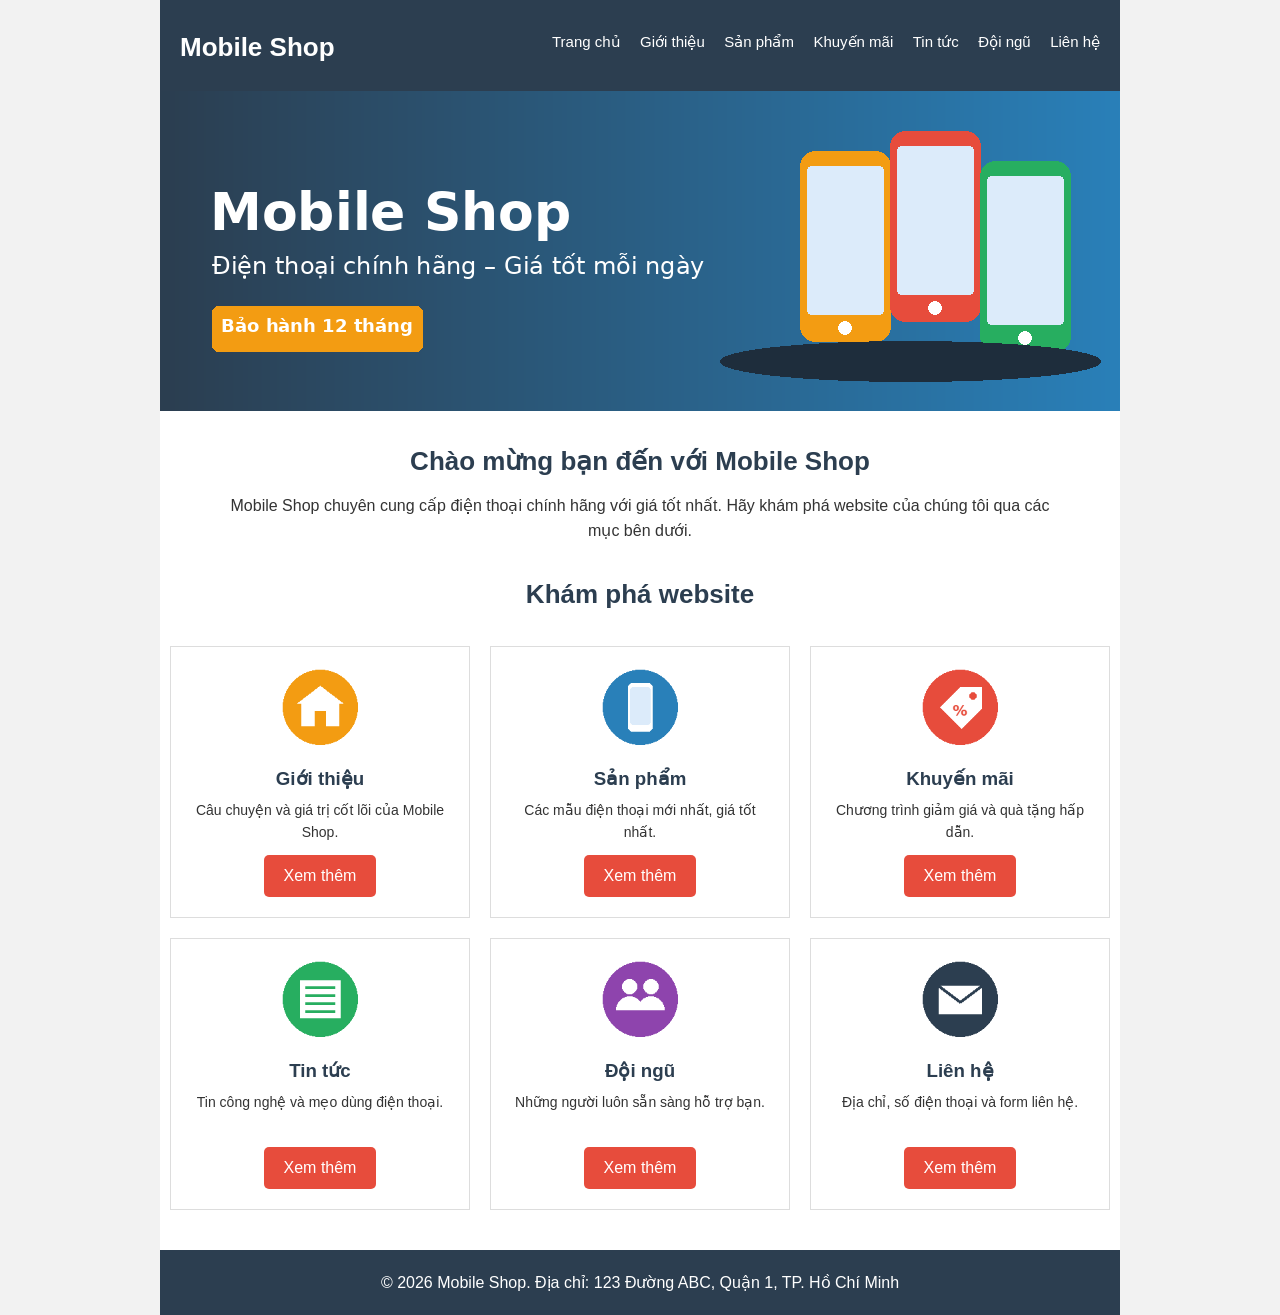
<file: index.html>
<!DOCTYPE html>
<html lang="vi">

<head>
    <meta charset="UTF-8">
    <title>Mobile Shop - Trang chủ</title>
    <link rel="stylesheet" href="css/common.css">
    <link rel="stylesheet" href="css/home.css">
</head>

<body>
    <div class="container">
        <!-- ===== HEADER (giống nhau ở mọi trang) ===== -->
        <div class="header">
            <h1 class="logo"><a href="index.html">Mobile Shop</a></h1>
            <ul class="menu">
                <li><a href="index.html">Trang chủ</a></li>
                <li><a href="gioi-thieu.html">Giới thiệu</a></li>
                <li><a href="san-pham.html">Sản phẩm</a></li>
                <li><a href="khuyen-mai.html">Khuyến mãi</a></li>
                <li><a href="tin-tuc.html">Tin tức</a></li>
                <li><a href="doi-ngu.html">Đội ngũ</a></li>
                <li><a href="lien-he.html">Liên hệ</a></li>
            </ul>
            <div class="clear"></div>
        </div>
        <!-- NỘI DUNG RIÊNG CỦA TỪNG TRANG ĐẶT Ở ĐÂY -->
        <!-- ===== BANNER ===== -->
        <div class="banner">
            <img src="images/banner.png" alt="Mobile Shop banner">
        </div>
        <!-- ===== LỜI CHÀO ===== -->
        <div class="intro">
            <h2>Chào mừng bạn đến với Mobile Shop</h2>
            <p>Mobile Shop chuyên cung cấp điện thoại chính hãng với giá tốt nhất.
                Hãy khám phá website của chúng tôi qua các mục bên dưới.</p>
        </div>
        <!-- ===== CÁC MỤC CỦA WEBSITE ===== -->
        <div class="section">
            <h2 class="section-title">Khám phá website</h2>
            <div class="card">
                <img src="images/icon-gioi-thieu.png" alt="Giới thiệu">
                <h3>Giới thiệu</h3>
                <p>Câu chuyện và giá trị cốt lõi của Mobile Shop.</p>
                <a href="gioi-thieu.html" class="btn">Xem thêm</a>
            </div>

            <div class="card">
                <img src="images/icon-san-pham.png" alt="Sản phẩm">
                <h3>Sản phẩm</h3>
                <p>Các mẫu điện thoại mới nhất, giá tốt nhất.</p>
                <a href="san-pham.html" class="btn">Xem thêm</a>
            </div>

            <div class="card">
                <img src="images/icon-khuyen-mai.png" alt="Khuyến mãi">
                <h3>Khuyến mãi</h3>
                <p>Chương trình giảm giá và quà tặng hấp dẫn.</p>
                <a href="khuyen-mai.html" class="btn">Xem thêm</a>
            </div>

            <div class="card">
                <img src="images/icon-tin-tuc.png" alt="Tin tức">
                <h3>Tin tức</h3>
                <p>Tin công nghệ và mẹo dùng điện thoại.</p>
                <a href="tin-tuc.html" class="btn">Xem thêm</a>
            </div>
            <div class="card">
                <img src="images/icon-doi-ngu.png" alt="Đội ngũ">
                <h3>Đội ngũ</h3>
                <p>Những người luôn sẵn sàng hỗ trợ bạn.</p>
                <a href="doi-ngu.html" class="btn">Xem thêm</a>
            </div>

            <div class="card">
                <img src="images/icon-lien-he.png" alt="Liên hệ">
                <h3>Liên hệ</h3>
                <p>Địa chỉ, số điện thoại và form liên hệ.</p>
                <a href="lien-he.html" class="btn">Xem thêm</a>
            </div>
            <div class="clear"></div>
        </div>
        <!-- ===== FOOTER (giống nhau ở mọi trang) ===== -->
        <div class="footer">
            <p>&copy; 2026 Mobile Shop. Địa chỉ: 123 Đường ABC, Quận 1, TP. Hồ Chí Minh</p>
        </div>

    </div>
</body>

</html>
</file>
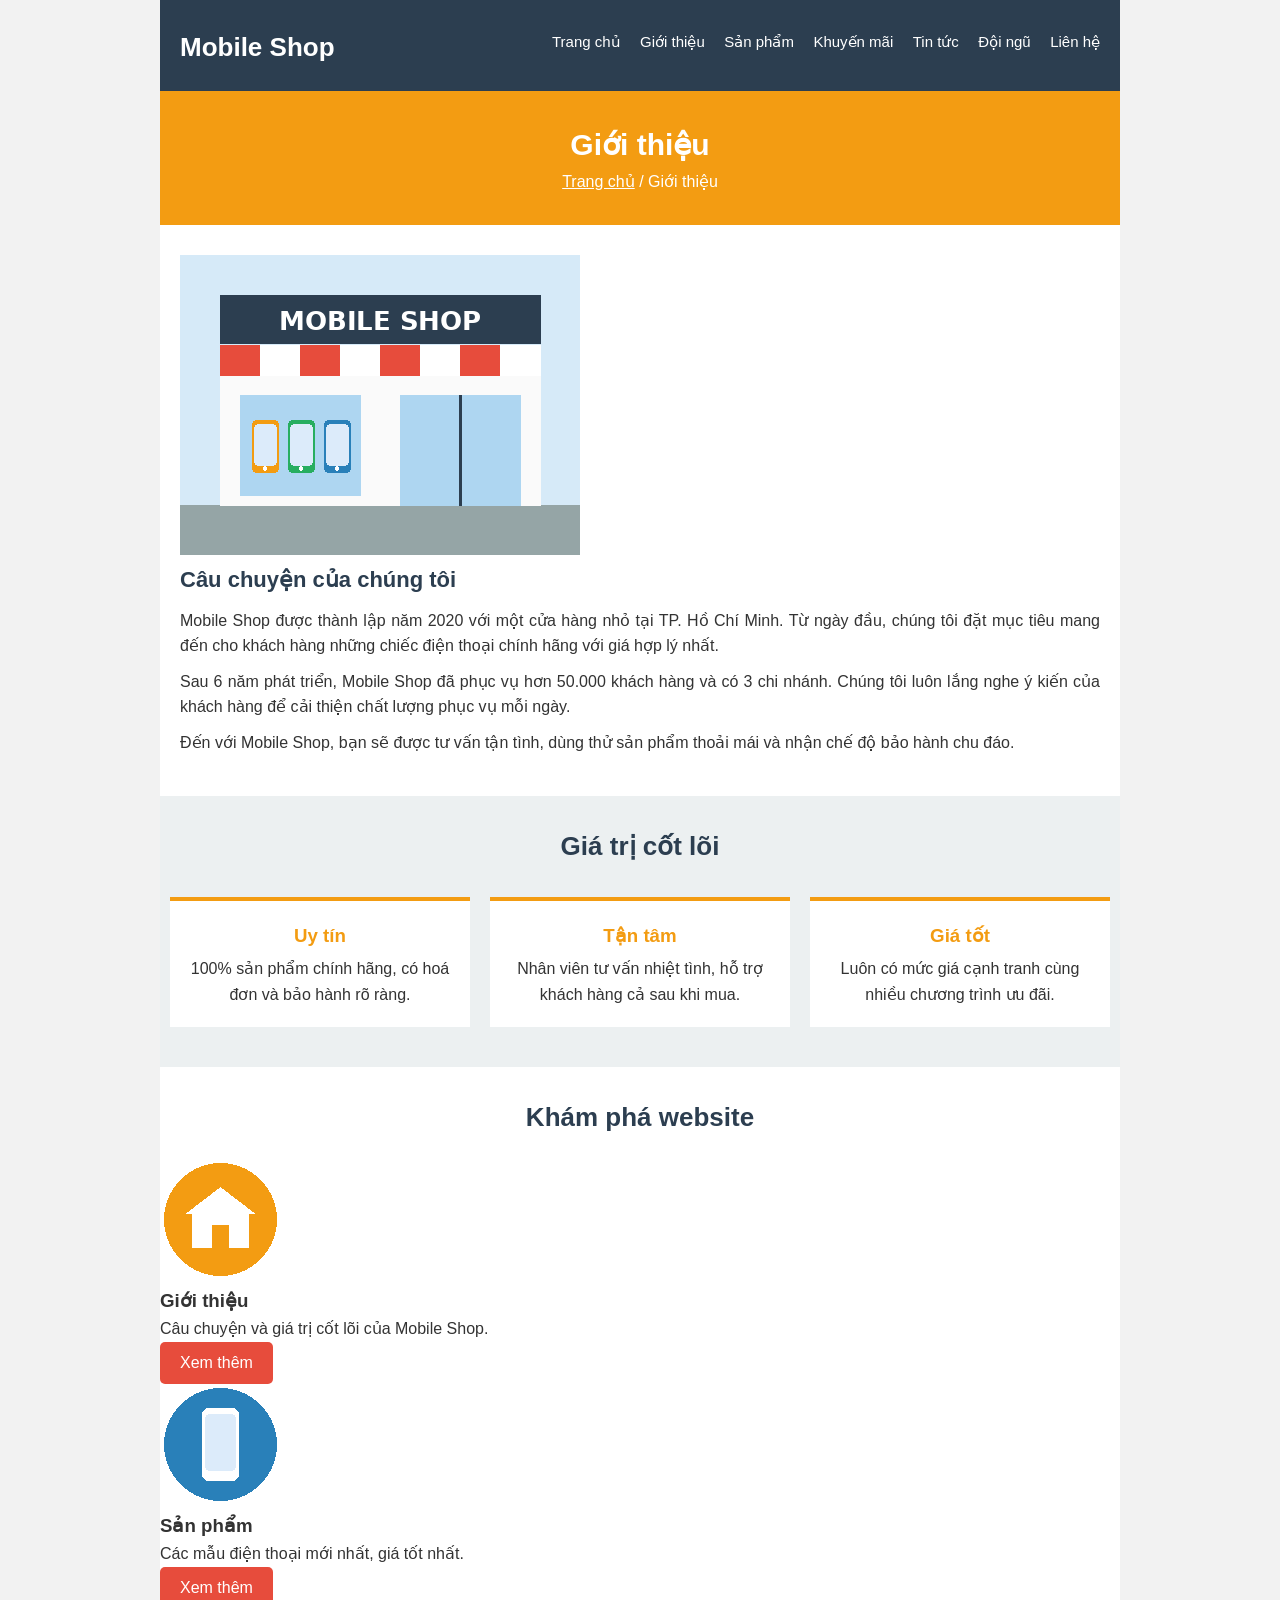
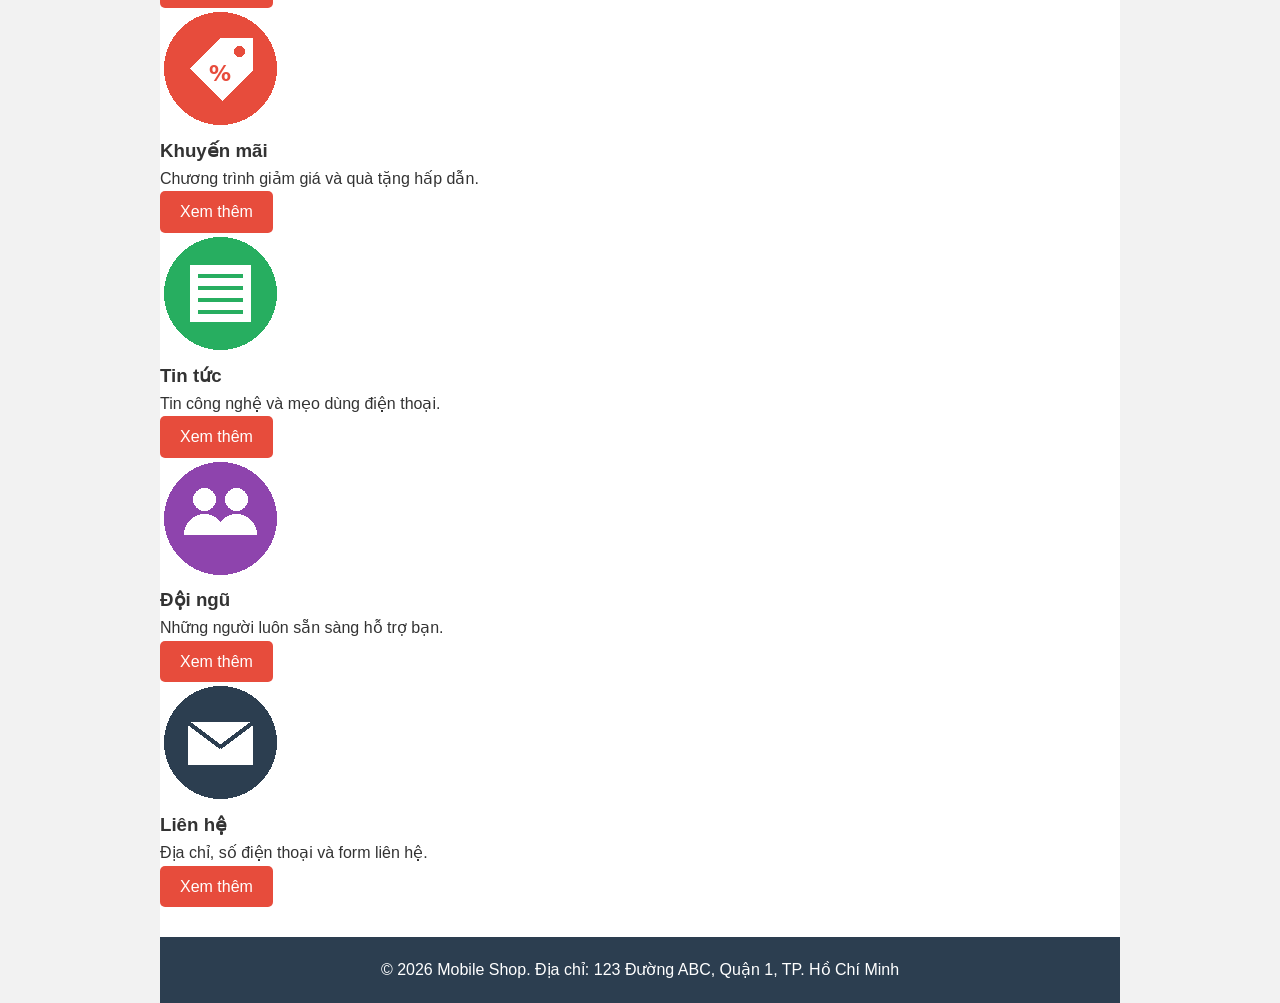
<file: gioi-thieu.html>
<!DOCTYPE html>
<html lang="vi">

<head>
    <meta charset="UTF-8">
    <title>Mobile Shop - - Giới thiệu</title>
    <link rel="stylesheet" href="css/common.css">
    <link rel="stylesheet" href="css/gioi-thieu.css">
</head>

<body>
    <div class="container">
        <!-- ===== HEADER (giống nhau ở mọi trang) ===== -->
        <div class="header">
            <h1 class="logo"><a href="index.html">Mobile Shop</a></h1>
            <ul class="menu">
                <li><a href="index.html">Trang chủ</a></li>
                <li><a href="gioi-thieu.html">Giới thiệu</a></li>
                <li><a href="san-pham.html">Sản phẩm</a></li>
                <li><a href="khuyen-mai.html">Khuyến mãi</a></li>
                <li><a href="tin-tuc.html">Tin tức</a></li>
                <li><a href="doi-ngu.html">Đội ngũ</a></li>
                <li><a href="lien-he.html">Liên hệ</a></li>
            </ul>
            <div class="clear"></div>
        </div>
        <!-- NỘI DUNG RIÊNG CỦA TỪNG TRANG ĐẶT Ở ĐÂY -->
        <!-- ===== TIÊU ĐỀ TRANG ===== -->
        <div class="page-title">
            <h2>Giới thiệu</h2>
            <p><a href="index.html">Trang chủ</a> / Giới thiệu</p>
        </div>
        <!-- ===== CÂU CHUYỆN ===== -->
        <div class="section">
            <div class="about">

                <img src="images/cua-hang.png" alt="Cửa hàng Mobile Shop" class="about-
img">

                <h3>Câu chuyện của chúng tôi</h3>
                <p>Mobile Shop được thành lập năm 2020 với một cửa hàng nhỏ tại TP. Hồ

                    Chí Minh.

                    Từ ngày đầu, chúng tôi đặt mục tiêu mang đến cho khách hàng những

                    chiếc điện thoại

                    chính hãng với giá hợp lý nhất.</p>
                <p>Sau 6 năm phát triển, Mobile Shop đã phục vụ hơn 50.000 khách hàng và

                    có 3 chi nhánh.

                    Chúng tôi luôn lắng nghe ý kiến của khách hàng để cải thiện chất lượng

                    phục vụ mỗi ngày.</p>

                <p>Đến với Mobile Shop, bạn sẽ được tư vấn tận tình, dùng thử sản phẩm

                    thoải mái

                    và nhận chế độ bảo hành chu đáo.</p>
                <div class="clear"></div>
            </div>
        </div>
        <!-- ===== GIÁ TRỊ CỐT LÕI ===== -->
        <div class="section values">
            <h2 class="section-title">Giá trị cốt lõi</h2>
            <div class="value-box">
                <h3>Uy tín</h3>
                <p>100% sản phẩm chính hãng, có hoá đơn và bảo hành rõ ràng.</p>
            </div>
            <div class="value-box">
                <h3>Tận tâm</h3>
                <p>Nhân viên tư vấn nhiệt tình, hỗ trợ khách hàng cả sau khi mua.</p>
            </div>

            <div class="value-box">
                <h3>Giá tốt</h3>
                <p>Luôn có mức giá cạnh tranh cùng nhiều chương trình ưu đãi.</p>
            </div>

            <div class="clear"></div>
        </div>
        <!-- ===== CÁC MỤC CỦA WEBSITE ===== -->
        <div class="section">
            <h2 class="section-title">Khám phá website</h2>
            <div class="card">
                <img src="images/icon-gioi-thieu.png" alt="Giới thiệu">
                <h3>Giới thiệu</h3>
                <p>Câu chuyện và giá trị cốt lõi của Mobile Shop.</p>
                <a href="gioi-thieu.html" class="btn">Xem thêm</a>
            </div>

            <div class="card">
                <img src="images/icon-san-pham.png" alt="Sản phẩm">
                <h3>Sản phẩm</h3>
                <p>Các mẫu điện thoại mới nhất, giá tốt nhất.</p>
                <a href="san-pham.html" class="btn">Xem thêm</a>
            </div>

            <div class="card">
                <img src="images/icon-khuyen-mai.png" alt="Khuyến mãi">
                <h3>Khuyến mãi</h3>
                <p>Chương trình giảm giá và quà tặng hấp dẫn.</p>
                <a href="khuyen-mai.html" class="btn">Xem thêm</a>
            </div>

            <div class="card">
                <img src="images/icon-tin-tuc.png" alt="Tin tức">
                <h3>Tin tức</h3>
                <p>Tin công nghệ và mẹo dùng điện thoại.</p>
                <a href="tin-tuc.html" class="btn">Xem thêm</a>
            </div>
            <div class="card">
                <img src="images/icon-doi-ngu.png" alt="Đội ngũ">
                <h3>Đội ngũ</h3>
                <p>Những người luôn sẵn sàng hỗ trợ bạn.</p>
                <a href="doi-ngu.html" class="btn">Xem thêm</a>
            </div>

            <div class="card">
                <img src="images/icon-lien-he.png" alt="Liên hệ">
                <h3>Liên hệ</h3>
                <p>Địa chỉ, số điện thoại và form liên hệ.</p>
                <a href="lien-he.html" class="btn">Xem thêm</a>
            </div>
            <div class="clear"></div>
        </div>
        <!-- ===== FOOTER (giống nhau ở mọi trang) ===== -->
        <div class="footer">
            <p>&copy; 2026 Mobile Shop. Địa chỉ: 123 Đường ABC, Quận 1, TP. Hồ Chí Minh</p>
        </div>

    </div>
</body>

</html>
</file>
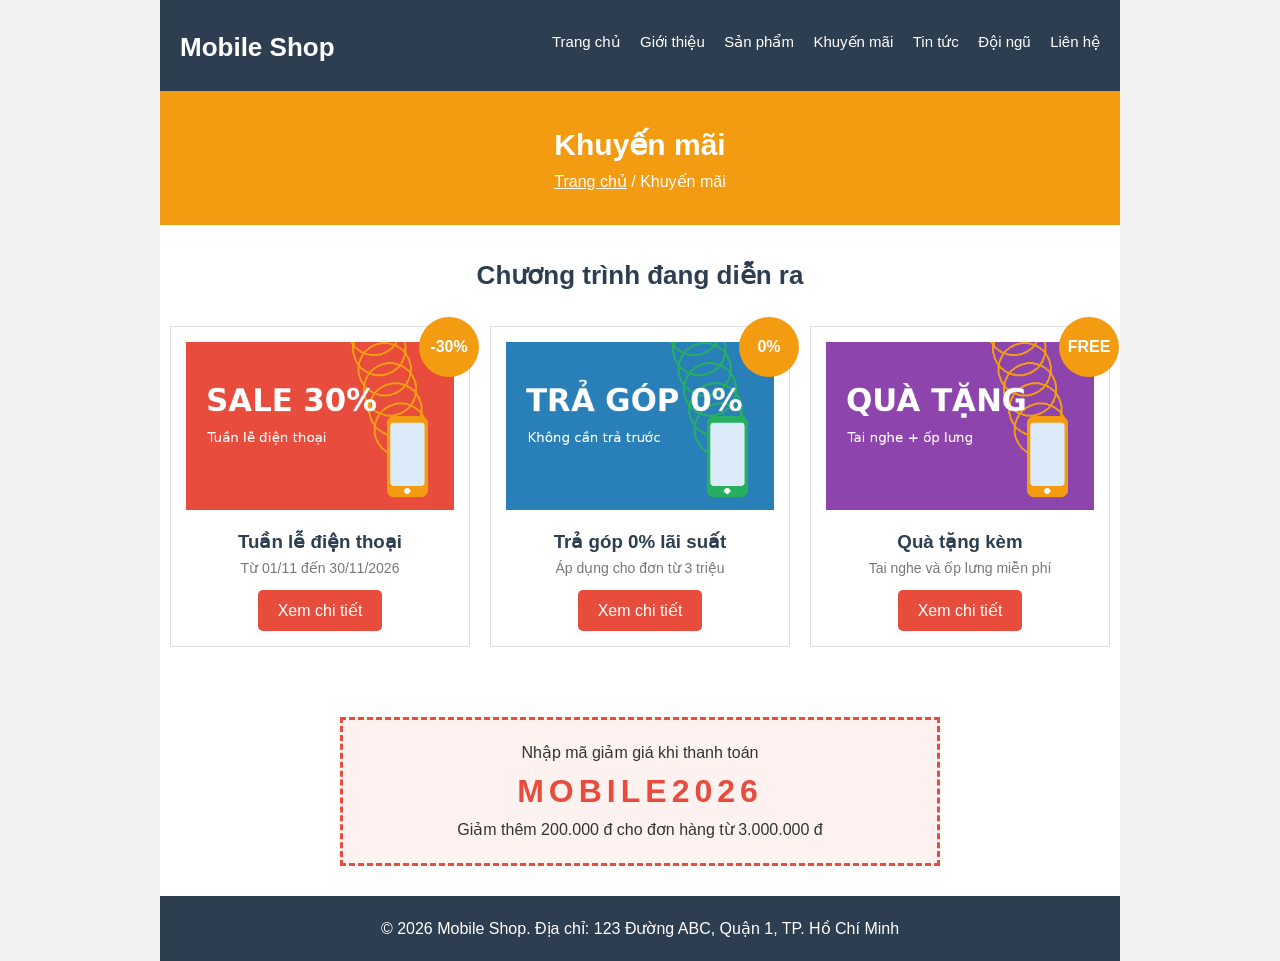
<file: khuyen-mai.html>
<!DOCTYPE html>
<html lang="vi">

<head>
    <meta charset="UTF-8">
    <title>Mobile Shop - Khuyến mãi</title>
    <link rel="stylesheet" href="css/common.css">
    <link rel="stylesheet" href="css/khuyen-mai.css">
</head>

<body>
    <div class="container">
        <!-- ===== HEADER (giống nhau ở mọi trang) ===== -->
        <div class="header">
            <h1 class="logo"><a href="index.html">Mobile Shop</a></h1>
            <ul class="menu">
                <li><a href="index.html">Trang chủ</a></li>
                <li><a href="gioi-thieu.html">Giới thiệu</a></li>
                <li><a href="san-pham.html">Sản phẩm</a></li>
                <li><a href="khuyen-mai.html">Khuyến mãi</a></li>
                <li><a href="tin-tuc.html">Tin tức</a></li>
                <li><a href="doi-ngu.html">Đội ngũ</a></li>
                <li><a href="lien-he.html">Liên hệ</a></li>
            </ul>
            <div class="clear"></div>
        </div>
        <!-- NỘI DUNG RIÊNG CỦA TỪNG TRANG ĐẶT Ở ĐÂY -->
        <!-- ===== TIÊU ĐỀ TRANG ===== -->
        <div class="page-title">
            <h2>Khuyến mãi</h2>
            <p><a href="index.html">Trang chủ</a> / Khuyến mãi</p>
        </div>
        <!-- ===== CHƯƠNG TRÌNH KHUYẾN MÃI ===== -->
        <div class="section">
            <h2 class="section-title">Chương trình đang diễn ra</h2>
            <div class="promo">
                <span class="promo-tag">-30%</span>
                <img src="images/km1.png" alt="Tuần lễ điện thoại">
                <h3>Tuần lễ điện thoại</h3>
                <p>Từ 01/11 đến 30/11/2026</p>
                <a href="#" class="btn">Xem chi tiết</a>
            </div>

            <div class="promo">
                <span class="promo-tag">0%</span>
                <img src="images/km2.png" alt="Trả góp 0% lãi suất">
                <h3>Trả góp 0% lãi suất</h3>
                <p>Áp dụng cho đơn từ 3 triệu</p>
                <a href="#" class="btn">Xem chi tiết</a>
            </div>
            <div class="promo">
                <span class="promo-tag">FREE</span>
                <img src="images/km3.png" alt="Quà tặng kèm">
                <h3>Quà tặng kèm</h3>
                <p>Tai nghe và ốp lưng miễn phí</p>
                <a href="#" class="btn">Xem chi tiết</a>
            </div>

            <div class="clear"></div>
        </div>
        <!-- ===== MÃ GIẢM GIÁ ===== -->
        <div class="section">
            <div class="coupon">
                <p>Nhập mã giảm giá khi thanh toán</p>
                <p class="code">MOBILE2026</p>
                <p>Giảm thêm 200.000 đ cho đơn hàng từ 3.000.000 đ</p>
            </div>
        </div>
        <!-- ===== FOOTER (giống nhau ở mọi trang) ===== -->
        <div class="footer">
            <p>&copy; 2026 Mobile Shop. Địa chỉ: 123 Đường ABC, Quận 1, TP. Hồ Chí Minh</p>
        </div>

    </div>
</body>

</html>
</file>
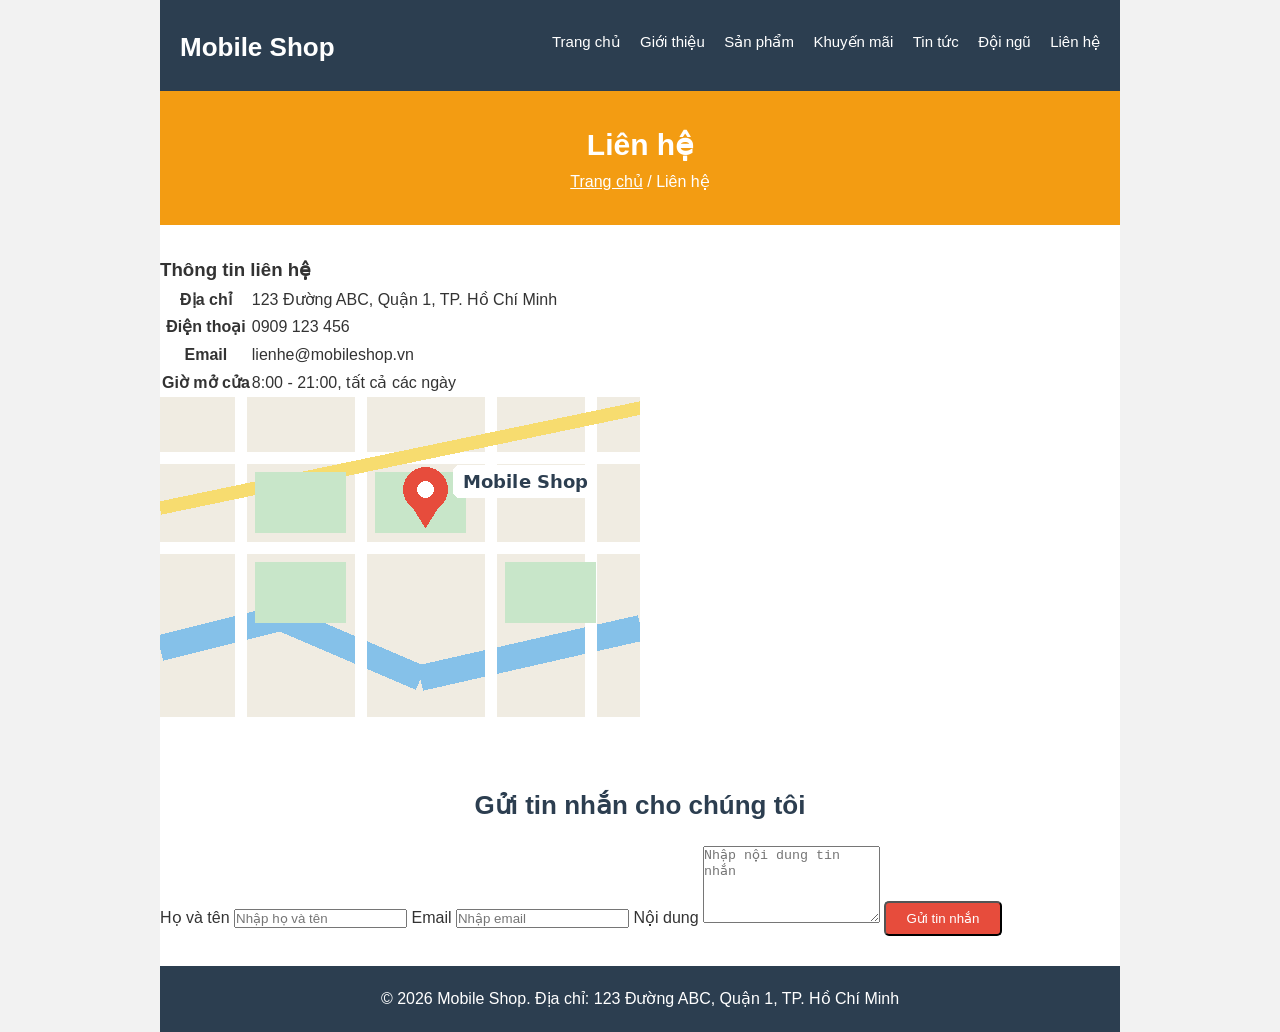
<file: lien-he.html>
<!DOCTYPE html>
<html lang="vi">

<head>
    <meta charset="UTF-8">
    <title>Mobile Shop - Trang chủ</title>
    <link rel="stylesheet" href="css/common.css">
    <link rel="stylesheet" href="css/home.css">
</head>

<body>
    <div class="container">
        <!-- ===== HEADER (giống nhau ở mọi trang) ===== -->
        <div class="header">
            <h1 class="logo"><a href="index.html">Mobile Shop</a></h1>
            <ul class="menu">
                <li><a href="index.html">Trang chủ</a></li>
                <li><a href="gioi-thieu.html">Giới thiệu</a></li>
                <li><a href="san-pham.html">Sản phẩm</a></li>
                <li><a href="khuyen-mai.html">Khuyến mãi</a></li>
                <li><a href="tin-tuc.html">Tin tức</a></li>
                <li><a href="doi-ngu.html">Đội ngũ</a></li>
                <li><a href="lien-he.html">Liên hệ</a></li>
            </ul>
            <div class="clear"></div>
        </div>
        <!-- NỘI DUNG RIÊNG CỦA TỪNG TRANG ĐẶT Ở ĐÂY -->
        <!-- ===== TIÊU ĐỀ TRANG ===== -->
        <div class="page-title">
            <h2>Liên hệ</h2>
            <p><a href="index.html">Trang chủ</a> / Liên hệ</p>
        </div>
        <!-- ===== THÔNG TIN VÀ BẢN ĐỒ ===== -->
        <div class="section">
            <div class="contact-info">
                <h3>Thông tin liên hệ</h3>
                <table>
                    <tr>
                        <th>Địa chỉ</th>
                        <td>123 Đường ABC, Quận 1, TP. Hồ Chí Minh</td>
                    </tr>
                    <tr>
                        <th>Điện thoại</th>
                        <td>0909 123 456</td>
                    </tr>
                    <tr>
                        <th>Email</th>
                        <td>lienhe@mobileshop.vn</td>
                    </tr>
                    <tr>
                        <th>Giờ mở cửa</th>
                        <td>8:00 - 21:00, tất cả các ngày</td>
                    </tr>
                </table>
            </div>
            <div class="contact-map">
                <img src="images/ban-do.png" alt="Bản đồ đường đến Mobile Shop">
            </div>
            <div class="clear"></div>
        </div>
        <!-- ===== FORM LIÊN HỆ ===== -->
        <div class="section form-section">
            <h2 class="section-title">Gửi tin nhắn cho chúng tôi</h2>
            <form class="contact-form">
                <label>Họ và tên</label>
                <input type="text" placeholder="Nhập họ và tên">
                <label>Email</label>
                <input type="email" placeholder="Nhập email">
                <label>Nội dung</label>
                <textarea rows="5" placeholder="Nhập nội dung tin nhắn"></textarea>
                <button type="submit" class="btn">Gửi tin nhắn</button>
            </form>
        </div>
        <!-- ===== FOOTER (giống nhau ở mọi trang) ===== -->
        <div class="footer">
            <p>&copy; 2026 Mobile Shop. Địa chỉ: 123 Đường ABC, Quận 1, TP. Hồ Chí Minh</p>
        </div>

    </div>
</body>

</html>
</file>
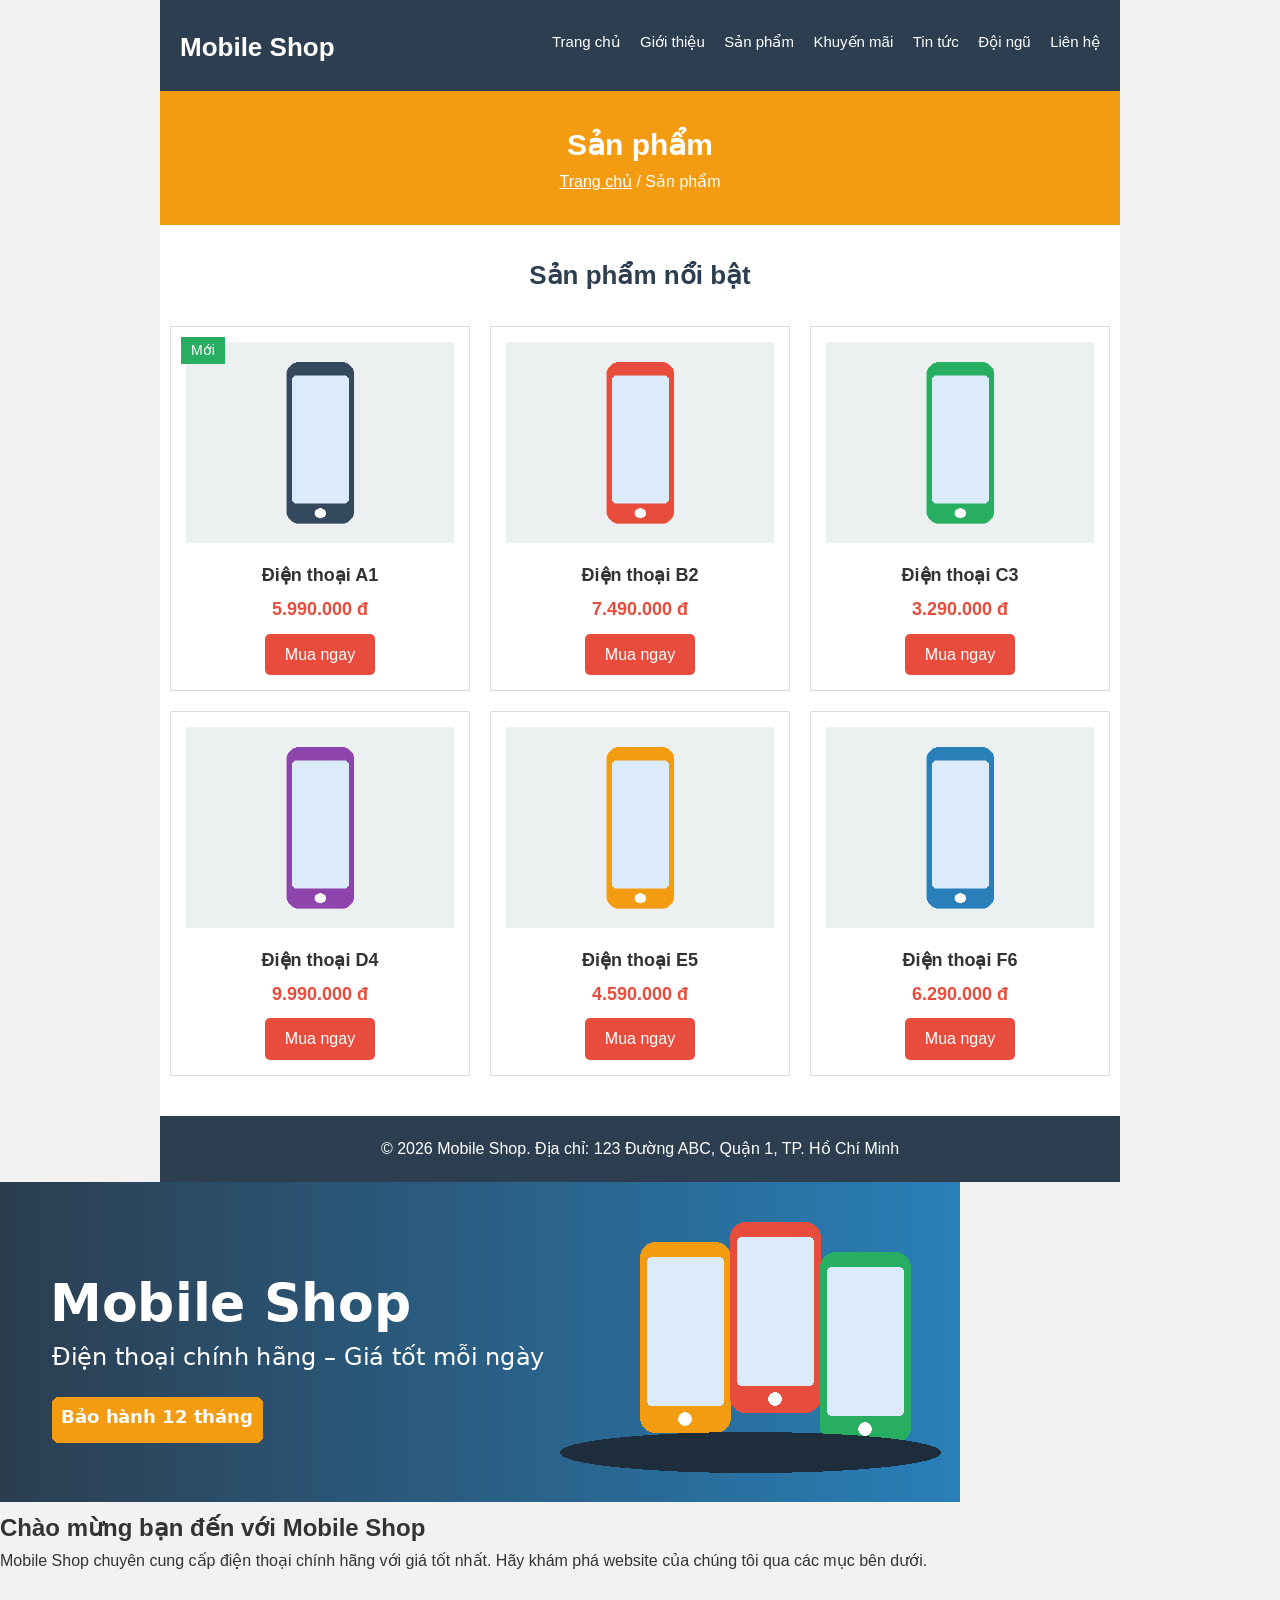
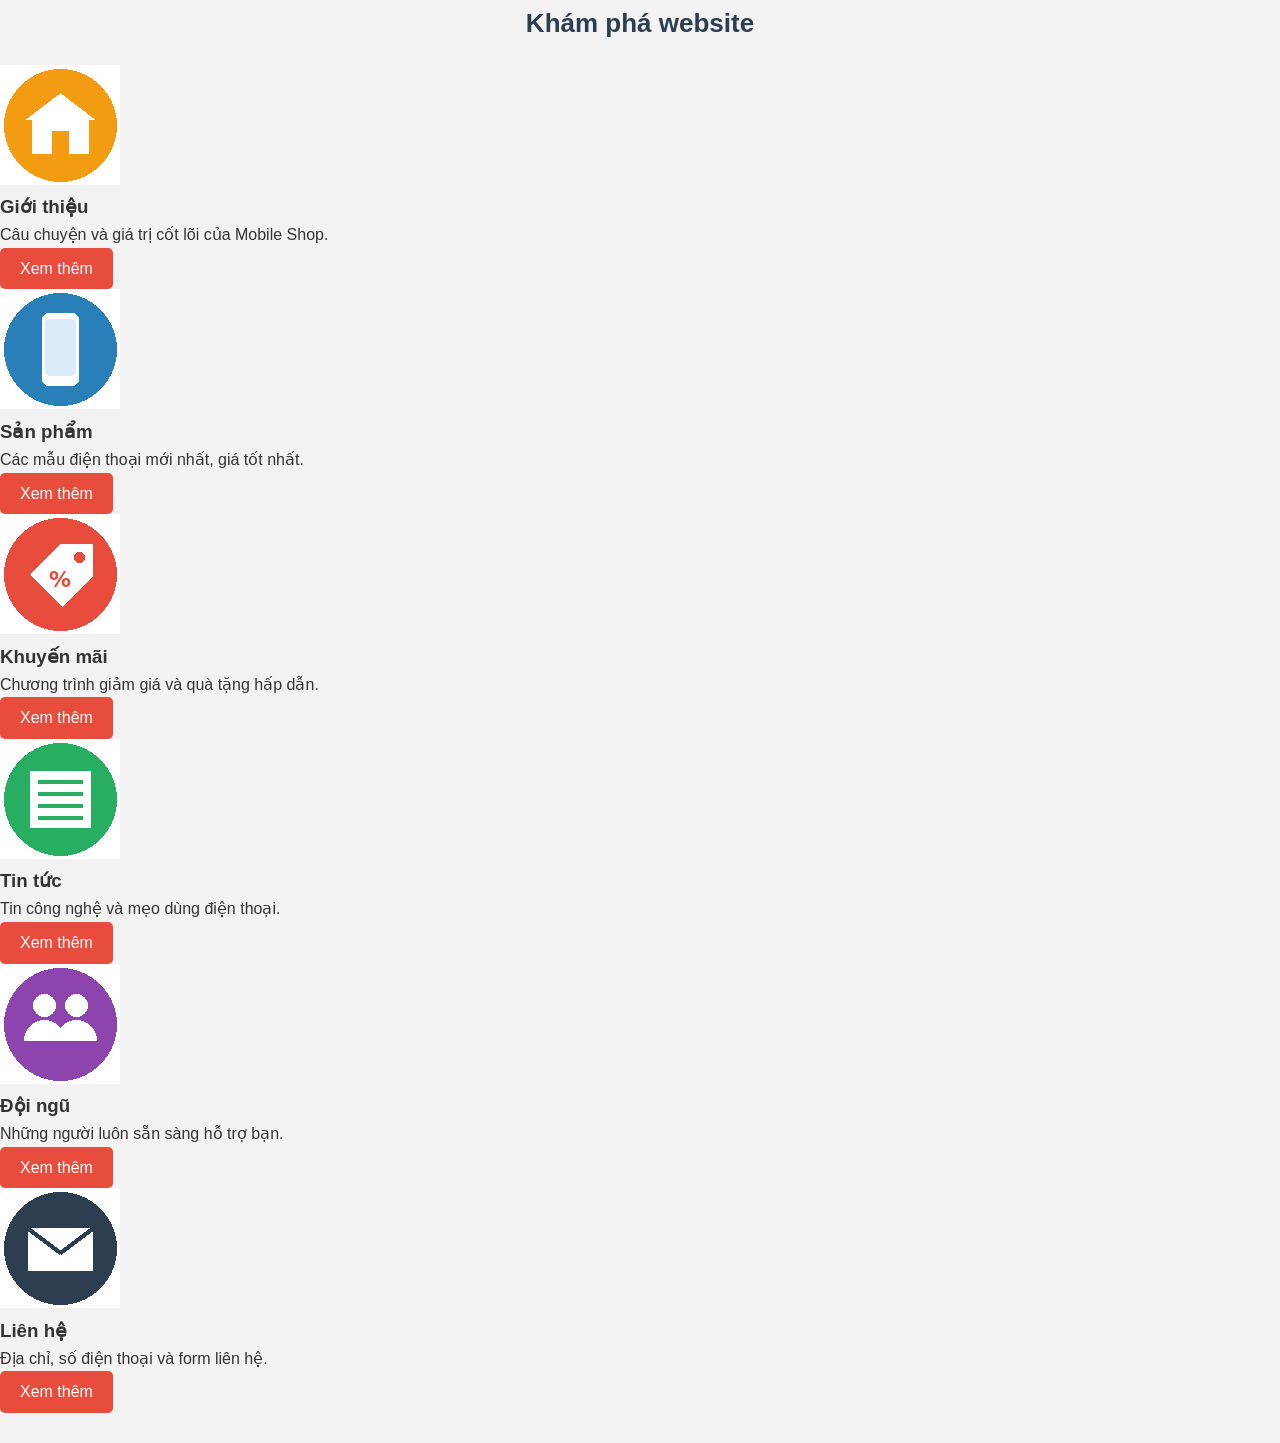
<file: san-pham.html>
<!DOCTYPE html>
<html lang="vi">

<head>
    <meta charset="UTF-8">
    <title>Mobile Shop -Sản phẩm</title>
    <link rel="stylesheet" href="css/common.css">
    <link rel="stylesheet" href="css/san-pham.css">
</head>

<body>
    <div class="container">
        <!-- ===== HEADER (giống nhau ở mọi trang) ===== -->
        <div class="header">
            <h1 class="logo"><a href="index.html">Mobile Shop</a></h1>
            <ul class="menu">
                <li><a href="index.html">Trang chủ</a></li>
                <li><a href="gioi-thieu.html">Giới thiệu</a></li>
                <li><a href="san-pham.html">Sản phẩm</a></li>
                <li><a href="khuyen-mai.html">Khuyến mãi</a></li>
                <li><a href="tin-tuc.html">Tin tức</a></li>
                <li><a href="doi-ngu.html">Đội ngũ</a></li>
                <li><a href="lien-he.html">Liên hệ</a></li>
            </ul>
            <div class="clear"></div>
        </div>
        <!-- NỘI DUNG RIÊNG CỦA TỪNG TRANG ĐẶT Ở ĐÂY -->
        <!-- ===== TIÊU ĐỀ TRANG ===== -->
        <div class="page-title">
            <h2>Sản phẩm</h2>
            <p><a href="index.html">Trang chủ</a> / Sản phẩm</p>
        </div>
        <!-- ===== DANH SÁCH SẢN PHẨM ===== -->
        <div class="section">
            <h2 class="section-title">Sản phẩm nổi bật</h2>
            <div class="product">
                <span class="badge">Mới</span>
                <img src="images/sp1.png" alt="Điện thoại A1">
                <h3>Điện thoại A1</h3>
                <p class="price">5.990.000 đ</p>
                <a href="#" class="btn">Mua ngay</a>
            </div>

            <div class="product">
                <img src="images/sp2.png" alt="Điện thoại B2">
                <h3>Điện thoại B2</h3>
                <p class="price">7.490.000 đ</p>
                <a href="#" class="btn">Mua ngay</a>
            </div>
            <div class="product">
                <img src="images/sp3.png" alt="Điện thoại C3">
                <h3>Điện thoại C3</h3>
                <p class="price">3.290.000 đ</p>
                <a href="#" class="btn">Mua ngay</a>
            </div>

            <div class="product">
                <img src="images/sp4.png" alt="Điện thoại D4">
                <h3>Điện thoại D4</h3>
                <p class="price">9.990.000 đ</p>
                <a href="#" class="btn">Mua ngay</a>
            </div>

            <div class="product">
                <img src="images/sp5.png" alt="Điện thoại E5">
                <h3>Điện thoại E5</h3>
                <p class="price">4.590.000 đ</p>
                <a href="#" class="btn">Mua ngay</a>
            </div>

            <div class="product">
                <img src="images/sp6.png" alt="Điện thoại F6">
                <h3>Điện thoại F6</h3>
                <p class="price">6.290.000 đ</p>
                <a href="#" class="btn">Mua ngay</a>
            </div>

            <div class="clear"></div>
        </div>
        <!-- ===== FOOTER (giống nhau ở mọi trang) ===== -->
        <div class="footer">
            <p>&copy; 2026 Mobile Shop. Địa chỉ: 123 Đường ABC, Quận 1, TP. Hồ Chí

                Minh</p>
        </div>

    </div>
</body>

</html>
<!-- ===== BANNER ===== -->
<div class="banner">
    <img src="images/banner.png" alt="Mobile Shop banner">
</div>
<!-- ===== LỜI CHÀO ===== -->
<div class="intro">
    <h2>Chào mừng bạn đến với Mobile Shop</h2>
    <p>Mobile Shop chuyên cung cấp điện thoại chính hãng với giá tốt nhất.
        Hãy khám phá website của chúng tôi qua các mục bên dưới.</p>
</div>
<!-- ===== CÁC MỤC CỦA WEBSITE ===== -->
<div class="section">
    <h2 class="section-title">Khám phá website</h2>
    <div class="card">
        <img src="images/icon-gioi-thieu.png" alt="Giới thiệu">
        <h3>Giới thiệu</h3>
        <p>Câu chuyện và giá trị cốt lõi của Mobile Shop.</p>
        <a href="gioi-thieu.html" class="btn">Xem thêm</a>
    </div>

    <div class="card">
        <img src="images/icon-san-pham.png" alt="Sản phẩm">
        <h3>Sản phẩm</h3>
        <p>Các mẫu điện thoại mới nhất, giá tốt nhất.</p>
        <a href="san-pham.html" class="btn">Xem thêm</a>
    </div>

    <div class="card">
        <img src="images/icon-khuyen-mai.png" alt="Khuyến mãi">
        <h3>Khuyến mãi</h3>
        <p>Chương trình giảm giá và quà tặng hấp dẫn.</p>
        <a href="khuyen-mai.html" class="btn">Xem thêm</a>
    </div>

    <div class="card">
        <img src="images/icon-tin-tuc.png" alt="Tin tức">
        <h3>Tin tức</h3>
        <p>Tin công nghệ và mẹo dùng điện thoại.</p>
        <a href="tin-tuc.html" class="btn">Xem thêm</a>
    </div>
    <div class="card">
        <img src="images/icon-doi-ngu.png" alt="Đội ngũ">
        <h3>Đội ngũ</h3>
        <p>Những người luôn sẵn sàng hỗ trợ bạn.</p>
        <a href="doi-ngu.html" class="btn">Xem thêm</a>
    </div>

    <div class="card">
        <img src="images/icon-lien-he.png" alt="Liên hệ">
        <h3>Liên hệ</h3>
        <p>Địa chỉ, số điện thoại và form liên hệ.</p>
        <a href="lien-he.html" class="btn">Xem thêm</a>
    </div>
    <div class="clear"></div>
</div>
</file>
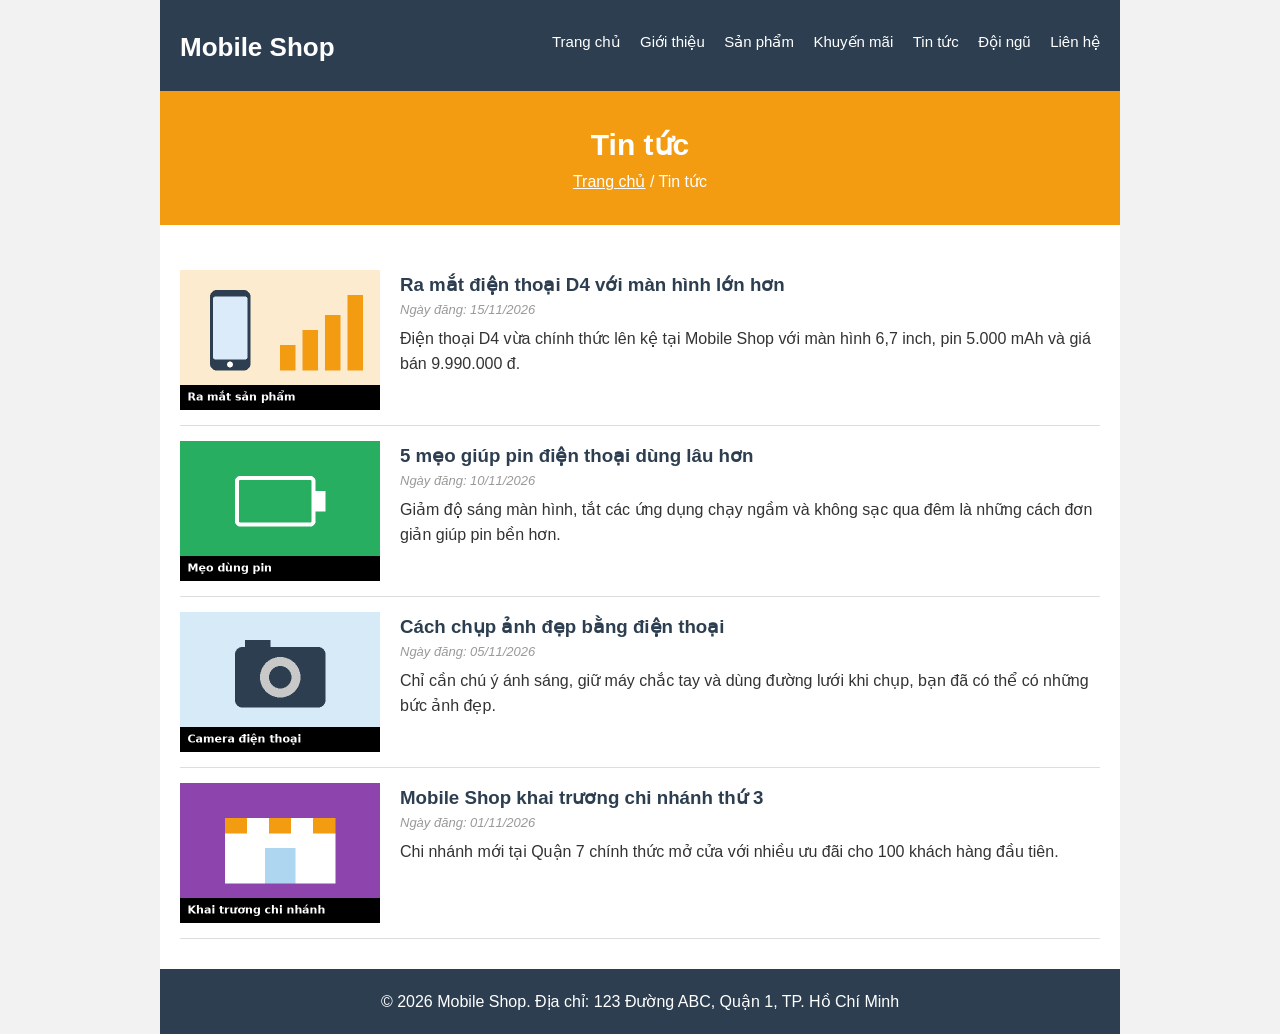
<file: tin-tuc.html>
<!DOCTYPE html>
<html lang="vi">

<head>
    <meta charset="UTF-8">
    <title>Mobile Shop - Tin tức</title>
    <link rel="stylesheet" href="css/common.css">
    <link rel="stylesheet" href="css/tin-tuc.css">
</head>

<body>
    <div class="container">
        <!-- ===== HEADER (giống nhau ở mọi trang) ===== -->
        <div class="header">
            <h1 class="logo"><a href="index.html">Mobile Shop</a></h1>
            <ul class="menu">
                <li><a href="index.html">Trang chủ</a></li>
                <li><a href="gioi-thieu.html">Giới thiệu</a></li>
                <li><a href="san-pham.html">Sản phẩm</a></li>
                <li><a href="khuyen-mai.html">Khuyến mãi</a></li>
                <li><a href="tin-tuc.html">Tin tức</a></li>
                <li><a href="doi-ngu.html">Đội ngũ</a></li>
                <li><a href="lien-he.html">Liên hệ</a></li>
            </ul>
            <div class="clear"></div>
        </div>
        <!-- NỘI DUNG RIÊNG CỦA TỪNG TRANG ĐẶT Ở ĐÂY -->
        <!-- ===== TIÊU ĐỀ TRANG ===== -->
        <div class="page-title">
            <h2>Tin tức</h2>
            <p><a href="index.html">Trang chủ</a> / Tin tức</p>
        </div>
        <!-- ===== DANH SÁCH TIN ===== -->
        <div class="section">
            <div class="news-list">

                <div class="news">
                    <img src="images/tin1.png" alt="Ra mắt điện thoại D4 với màn hình lớn

hơn">

                    <h3><a href="#">Ra mắt điện thoại D4 với màn hình lớn hơn</a></h3>
                    <p class="date">Ngày đăng: 15/11/2026</p>
                    <p>Điện thoại D4 vừa chính thức lên kệ tại Mobile Shop với màn hình

                        6,7 inch, pin 5.000 mAh và giá bán 9.990.000 đ.</p>
                    <div class="clear"></div>
                </div>

                <div class="news">
                    <img src="images/tin2.png" alt="5 mẹo giúp pin điện thoại dùng lâu

hơn">

                    <h3><a href="#">5 mẹo giúp pin điện thoại dùng lâu hơn</a></h3>
                    <p class="date">Ngày đăng: 10/11/2026</p>
                    <p>Giảm độ sáng màn hình, tắt các ứng dụng chạy ngầm và không sạc qua

                        đêm là những cách đơn giản giúp pin bền hơn.</p>
                    <div class="clear"></div>
                </div>

                <div class="news">
                    <img src="images/tin3.png" alt="Cách chụp ảnh đẹp bằng điện thoại">
                    <h3><a href="#">Cách chụp ảnh đẹp bằng điện thoại</a></h3>
                    <p class="date">Ngày đăng: 05/11/2026</p>
                    <p>Chỉ cần chú ý ánh sáng, giữ máy chắc tay và dùng đường lưới khi

                        chụp, bạn đã có thể có những bức ảnh đẹp.</p>
                    <div class="clear"></div>
                </div>
                <div class="news">
                    <img src="images/tin4.png" alt="Mobile Shop khai trương chi nhánh thứ

3">

                    <h3><a href="#">Mobile Shop khai trương chi nhánh thứ 3</a></h3>
                    <p class="date">Ngày đăng: 01/11/2026</p>
                    <p>Chi nhánh mới tại Quận 7 chính thức mở cửa với nhiều ưu đãi cho

                        100 khách hàng đầu tiên.</p>

                    <div class="clear"></div>
                </div>

            </div>
        </div>
        <!-- ===== FOOTER (giống nhau ở mọi trang) ===== -->
        <div class="footer">
            <p>&copy; 2026 Mobile Shop. Địa chỉ: 123 Đường ABC, Quận 1, TP. Hồ Chí

                Minh</p>
        </div>

    </div>
</body>

</html>
</file>
<file: css/common.css>
/* ===== CSS DÙNG CHUNG CHO TẤT CẢ CÁC TRANG ===== */
/* 1. Thiết lập chung */
* {
    margin: 0;
    padding: 0;
    box-sizing: border-box;
}

body {
    font-family: Arial, sans-serif;
    background-color: #f2f2f2;
    color: #333;
    line-height: 1.6;
}

.container {
    width: 960px;
    margin: 0 auto;
    background-color: #ffffff;
}

.clear {
    clear: both;
}

/* 2. Header và menu */
.header {
    background-color: #2c3e50;
    padding: 20px;
}

.logo {
    float: left;
}

.logo a {
    color: #ffffff;
    font-size: 26px;
    text-decoration: none;
}

.menu {
    float: right;
    list-style: none;
    margin-top: 9px;
}

.menu li {
    display: inline-block;
    margin-left: 15px;
}

.menu li a {
    color: #ffffff;
    text-decoration: none;
    font-size: 15px;
}

.menu li a:hover {
    color: #f39c12;
}

/* 3. Tiêu đề trang con */
.page-title {
    background-color: #f39c12;
    color: #ffffff;
    text-align: center;
    padding: 30px 20px;
}

.page-title h2 {
    font-size: 30px;
}

.page-title a {
    color: #ffffff;
}

/* 4. Khối nội dung và tiêu đề khối */
.section {
    padding: 30px 0;
}

.section-title {
    text-align: center;
    color: #2c3e50;
    font-size: 26px;
    margin-bottom: 20px;
}

/* 5. Nút bấm dùng chung */
.btn {
    display: inline-block;
    background-color: #e74c3c;
    color: #ffffff;
    padding: 8px 20px;
    text-decoration: none;
    border-radius: 5px;
}

.btn:hover {
    background-color: #c0392b;
}

/* 6. Footer */
.footer {
    background-color: #2c3e50;
    color: #ffffff;
    text-align: center;
    padding: 20px;
}
</file>
<file: css/home.css>
/* ===== CSS RIÊNG CHO TRANG CHỦ ===== */

/* Banner */
.banner img {
    width: 100%;
    display: block;
}

/* Lời chào */
.intro {
    text-align: center;
    padding: 30px 60px 0 60px;
}

.intro h2 {
    color: #2c3e50;
    font-size: 26px;
    margin-bottom: 10px;
}

/* Thẻ giới thiệu các trang con */
.card {
    float: left;
    width: 300px;
    margin: 10px;
    border: 1px solid #dddddd;
    padding: 20px;
    text-align: center;
}

.card img {
    width: 80px;
}

.card h3 {
    color: #2c3e50;
    margin: 10px 0 5px 0;
}

.card p {
    font-size: 14px;
    height: 46px;
    margin-bottom: 10px;
}
</file>
<file: css/gioi-thieu.css>
/* ===== CSS RIÊNG CHO TRANG GIỚI THIỆU ===== */
/* Câu chuyện: ảnh bên trái, chữ chạy bên phải */
.about {
    padding: 0 20px;
}

.about-img {
    float: left;
    width: 400px;
    margin-right: 20px;
    border: 1px solid #dddddd;
}

.about h3 {
    color: #2c3e50;
    font-size: 22px;
    margin-bottom: 10px;
}

.about p {
    text-align: justify;
    margin-bottom: 10px;
}

/* Giá trị cốt lõi: 3 hộp nằm ngang */
.values {
    background-color: #ecf0f1;
}

.value-box {
    float: left;
    width: 300px;
    margin: 10px;
    padding: 20px;
    background-color: #ffffff;
    border-top: 4px solid #f39c12;
    text-align: center;
}

.value-box h3 {
    color: #f39c12;
    margin-bottom: 5px;
}
</file>
<file: css/khuyen-mai.css>
/* ===== CSS RIÊNG CHO TRANG KHUYẾN MÃI ===== */
/* Thẻ chương trình khuyến mãi */
.promo {
    float: left;
    width: 300px;
    margin: 10px;
    border: 1px solid #dddddd;
    padding: 15px;
    text-align: center;
    position: relative;
}

.promo img {
    width: 100%;
}

.promo h3 {
    color: #2c3e50;
    margin-top: 10px;
}

.promo p {
    color: #777777;
    font-size: 14px;
    margin-bottom: 10px;
}

/* Nhãn tròn ở góc trên bên phải */
.promo-tag {
    position: absolute;
    top: -10px;
    right: -10px;
    width: 60px;
    height: 60px;
    line-height: 60px;
    border-radius: 50%;
    background-color: #f39c12;
    color: #ffffff;
    font-weight: bold;
    text-align: center;
}

/* Hộp mã giảm giá */
.coupon {
    width: 600px;
    margin: 0 auto;
    padding: 20px;
    border: 3px dashed #e74c3c;
    background-color: #fdf2f0;
    text-align: center;
}

.code {
    font-size: 32px;
    font-weight: bold;
    color: #e74c3c;
    letter-spacing: 5px;
}
</file>
<file: css/san-pham.css>
/* ===== CSS RIÊNG CHO TRANG SẢN PHẨM ===== */
.product {
    float: left;
    width: 300px;
    margin: 10px;
    border: 1px solid #dddddd;
    padding: 15px;
    text-align: center;
    position: relative;
}

.product img {
    width: 100%;
}

.product h3 {
    font-size: 18px;
    margin: 10px 0 5px 0;
}

.price {
    color: #e74c3c;
    font-size: 18px;
    font-weight: bold;
    margin-bottom: 10px;
}

/* Nhãn "Mới" nằm đè lên góc ảnh */
.badge {
    position: absolute;
    top: 10px;
    left: 10px;
    background-color: #27ae60;
    color: #ffffff;
    padding: 2px 10px;
    font-size: 14px;
}
</file>
<file: css/tin-tuc.css>
/* ===== CSS RIÊNG CHO TRANG TIN TỨC ===== */
.news-list {
    padding: 0 20px;
}

/* Mỗi bài tin: ảnh bên trái, chữ bên phải */
.news {
    border-bottom: 1px solid #dddddd;
    padding: 15px 0;
}

.news img {
    float: left;
    width: 200px;
    margin-right: 20px;
}

.news h3 a {
    color: #2c3e50;
    text-decoration: none;
}

.news h3 a:hover {
    color: #e74c3c;
}

.date {
    color: #999999;
    font-size: 13px;
    font-style: italic;
    margin-bottom: 5px;
}
</file>
